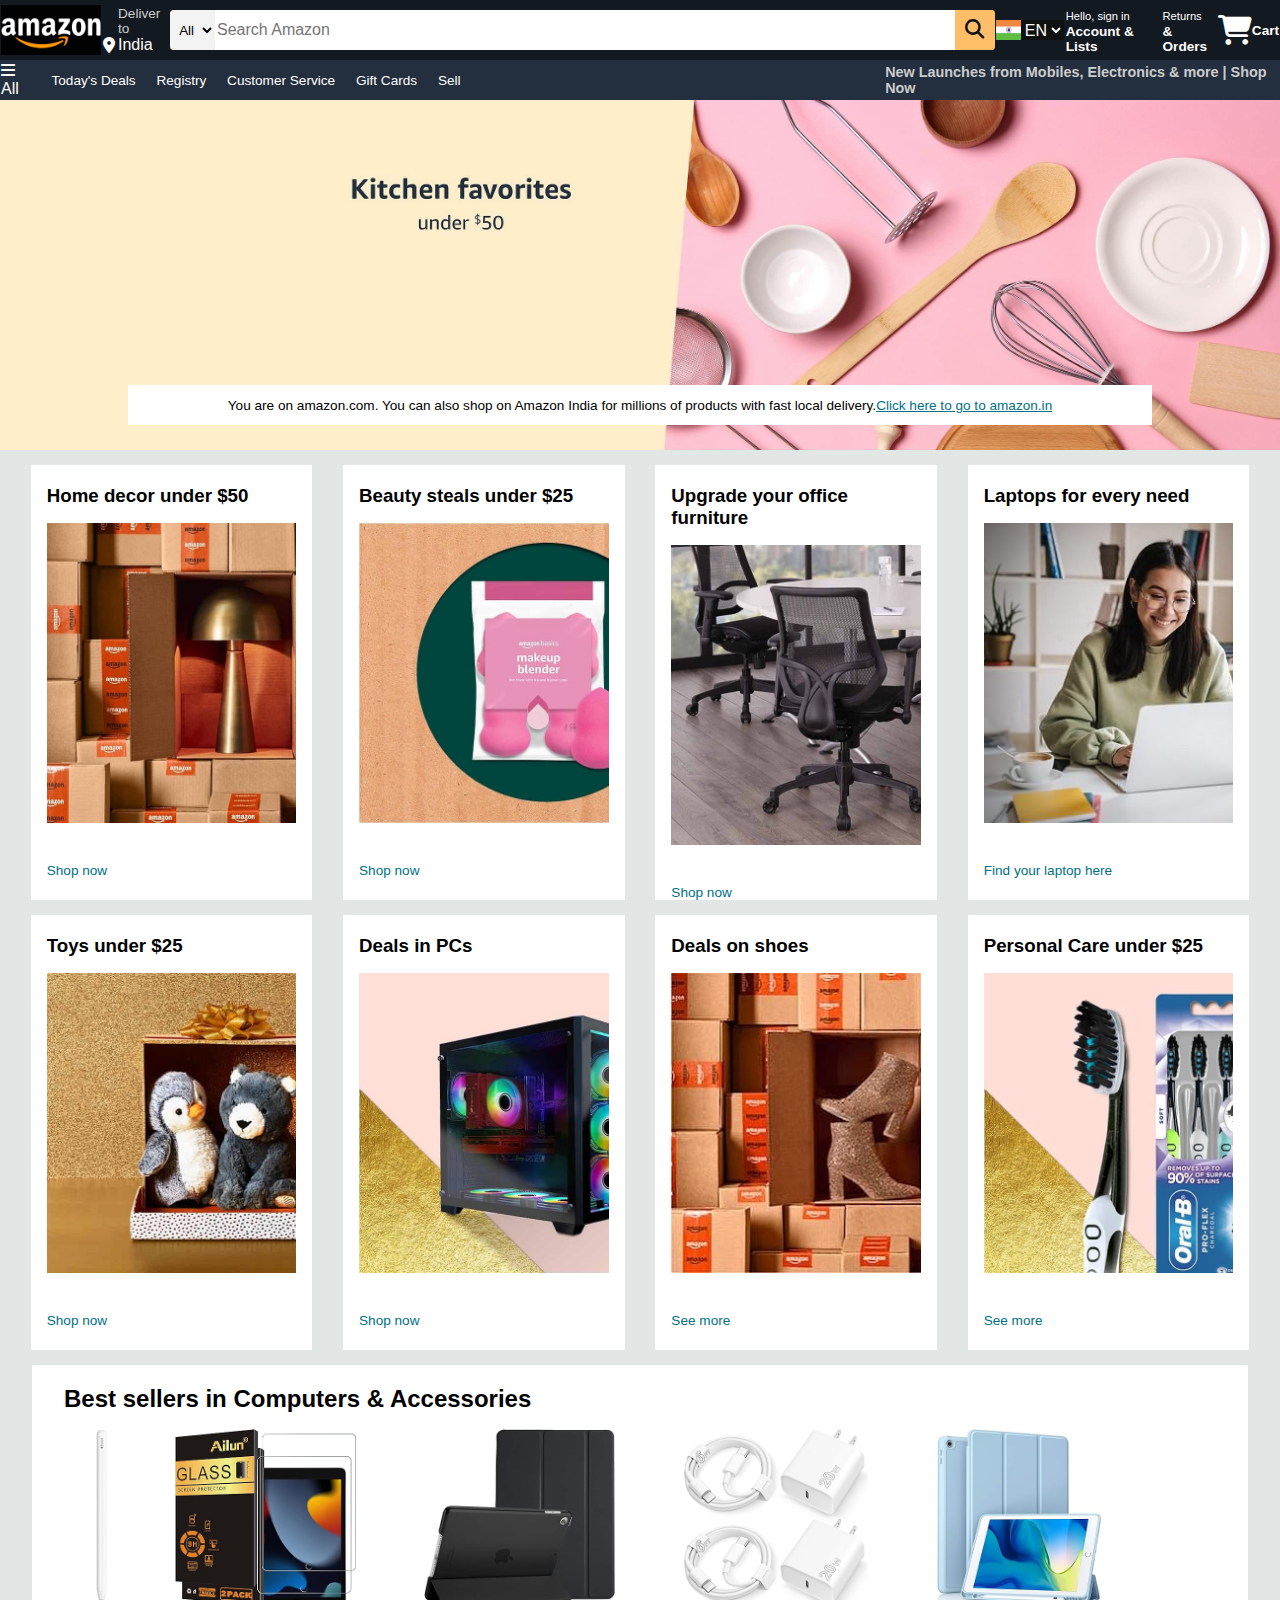
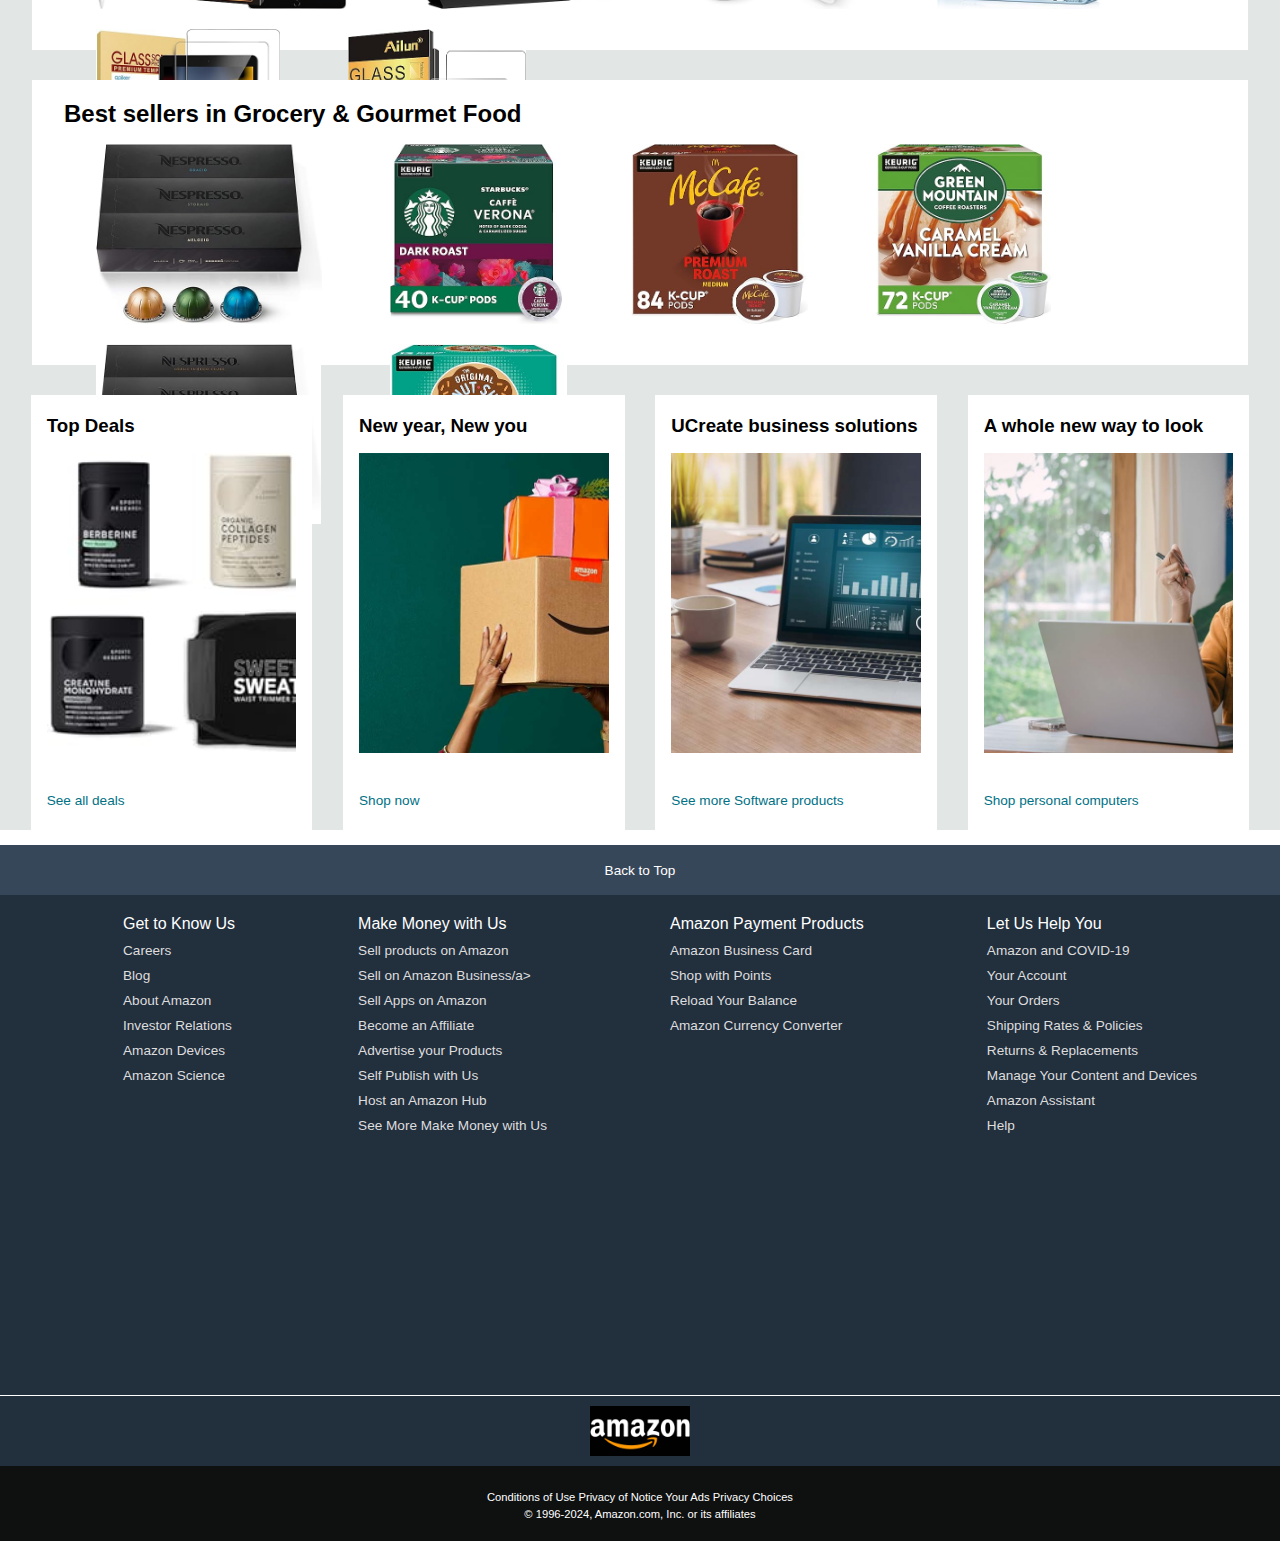
<file: index.html>
<!DOCTYPE html>
<html lang="en">
<head>
    <meta charset="UTF-8">
    <meta name="viewport" content="width=device-width, initial-scale=1.0">
    <title>Amazon</title>
    <link rel="stylesheet" href="https://cdnjs.cloudflare.com/ajax/libs/font-awesome/6.5.1/css/all.min.css">
    <link rel="stylesheet" href="style.css">
</head>
<body>
    <header>
        <div class="navbar">
            <div class="nav-logo border">
                <div class="logo"></div>
            </div>

            <div class="nav-address border">
                <p class="add-first">Deliver to</p>
                <div class="add-icon">
                    <i class="fa-solid fa-location-dot"></i>
                    <p class="add-second">India</p>
                </div>
            </div>

            <div class="nav-search">
                <select class="search-select">
                    <option>All</option>
                </select>
                <input class="search-input" placeholder="Search Amazon">
                <div class="search-icon">
                    <i class="fa-solid fa-magnifying-glass"></i>
                </div>
            </div>

            <div class="country border">
                <img class="flag" src="indiaFlag.jpeg">
                <select class="lang-select">
                    <option>EN</option>
                </select>
            </div>

            <div class="nav-signin border">
               <p><span>Hello, sign in</span></p> 
               <p class="nav-second">Account & Lists</p>
            </div>

            <div class="nav-return border">
                <p><span>Returns</span></p> 
                <p class="nav-second">& Orders</p>
             </div>

             <div class="nav-cart border">
                <i class="fa-solid fa-cart-shopping"></i>
                Cart
             </div>
        </div>

        <div class="pannel">
            <div class="pannel-all border">
                <i class="fa-solid fa-bars"></i>
                All
            </div>
            <div class="pannel-ops">
                <p class="border">Today's Deals</p>
                <p class="border">Registry</p>
                <p class="border">Customer Service</p>
                <p class="border">Gift Cards</p>
                <p class="border">Sell</p>
            </div>

            <div class="pannel-new border">
                <p>New Launches from Mobiles, Electronics & more | Shop Now</p>
            </div>
        </div>
    </header>

    <div class="hero-section">
       <div class="hero-statement">
        <p>You are on amazon.com. You can also shop on Amazon India for millions of 
            products with fast local delivery.
        </p>
        <a href="https://www.amazon.in/ref=nav_logo">Click here to go to amazon.in</a>
       </div> 
    </div>

    <div class="shop-section">
        <div class="box1 box">
            <div class="box-content">
                <h3>Home decor under $50</h3>
                <div class="box-img" style="background-image: url('box1_image.jpg');"></div>
                <p>Shop now</p>
            </div>
        </div>
        <div class="box2 box">
            <div class="box-content">
                <h3>Beauty steals under $25</h3>
                <div class="box-img" style="background-image: url('box2-image.jpg');"></div>
                <p>Shop now</p>
            </div>
        </div>
        <div class="box3 box">
            <div class="box-content">
                <h3>Upgrade your office furniture</h3>
                <div class="box-img" style="background-image: url('box3-image.jpg');"></div>
                <p>Shop now</p>
            </div>
        </div>
        <div class="box4 box">
            <div class="box-content">
                <h3>Laptops for every need</h3>
                <div class="box-img" style="background-image: url('box4-image.jpg');"></div>
                <p>Find your laptop here</p>
            </div>
        </div>
        <div class="box1 box">
            <div class="box-content">
                <h3>Toys under $25</h3>
                <div class="box-img" style="background-image: url('box5-image.jpg');"></div>
                <p>Shop now</p>
            </div>
        </div>
        <div class="box2 box">
            <div class="box-content">
                <h3>Deals in PCs</h3>
                <div class="box-img" style="background-image: url('box6-image.jpg');"></div>
                <p>Shop now</p>
            </div>
        </div>
        <div class="box3 box">
            <div class="box-content">
                <h3>Deals on shoes</h3>
                <div class="box-img" style="background-image: url('box7-image.jpg');"></div>
                <p>See more</p>
            </div>
        </div>
        <div class="box4 box">
            <div class="box-content">
                <h3>Personal Care under $25</h3>
                <div class="box-img" style="background-image: url('box8-image.jpg');"></div>
                <p>See more</p>
            </div>
        </div>
        <div class="wb1 wide-box">
            <h2 style="margin-left: 2rem;">Best sellers in Computers & Accessories</h2>
            <img src="wb1-img1.jpg">
            <img src="wb1-img2.jpg">
            <img src="wb1-img3.jpg">
            <img src="wb1-img4.jpg">
            <img src="wb1-img5.jpg">
            <img src="wb1-img6.jpg">
            <img src="wb1-img7.jpg">
        </div>
        <div class="wb2 wide-box">
            <h2 style="margin-left: 2rem;">Best sellers in Grocery & Gourmet Food</h2>
            <img src="wb2-img1.jpg">
            <img src="wb2-img2.jpg">
            <img src="wb2-img3.jpg">
            <img src="wb2-img4.jpg">
            <img src="wb2-img5.jpg">
            <img src="wb2-img6.jpg">
        </div>

        <div class="box9 box">
            <div class="box-content">
                <h3>Top Deals</h3>
                <div class="box-img" style="background-image: url('box9-image.jpg');"></div>
                <p>See all deals</p>
            </div>
        </div>
        <div class="box10 box">
            <div class="box-content">
                <h3>New year, New you</h3>
                <div class="box-img" style="background-image: url('box10-image.jpg');"></div>
                <p>Shop now</p>
            </div>
        </div>
        <div class="box11 box">
            <div class="box-content">
                <h3>UCreate business solutions</h3>
                <div class="box-img" style="background-image: url('box11-image.jpg');"></div>
                <p>See more Software products</p>
            </div>
        </div>
        <div class="box12 box">
            <div class="box-content">
                <h3>A whole new way to look</h3>
                <div class="box-img" style="background-image: url('box12-image.jpg');"></div>
                <p>Shop personal computers</p>
            </div>
        </div>
    </div>

    <footer>
        <div class="foot-panel1">
            Back to Top
        </div>

        <div class="foot-panel2">
            <ul>
                <p>Get to Know Us</p>
                <a>Careers</a>
                <a>Blog</a>
                <a>About Amazon</a>
                <a>Investor Relations</a>
                <a>Amazon Devices</a>
                <a>Amazon Science</a>
            </ul>
            <ul>
                <p>Make Money with Us</p>
                <a>Sell products on Amazon</a>
                <a>Sell on Amazon Business/a>
                <a>Sell Apps on Amazon</a>
                <a>Become an Affiliate</a>
                <a>Advertise your Products</a>
                <a>Self Publish with Us</a>
                <a>Host an Amazon Hub</a>
                <a>See More Make Money with Us</a>
            </ul>
            <ul>
                <p>Amazon Payment Products</p>
                <a>Amazon Business Card</a>
                <a>Shop with Points</a>
                <a>Reload Your Balance</a>
                <a>Amazon Currency Converter</a>
            </ul>
            <ul>
                <p>Let Us Help You</p>
                <a>Amazon and COVID-19</a>
                <a>Your Account</a>
                <a>Your Orders</a>
                <a>Shipping Rates & Policies</a>
                <a>Returns & Replacements</a>
                <a>Manage Your Content and Devices</a>
                <a>Amazon Assistant</a>
                <a>Help</a>
            </ul>
        </div>
        <div class="foot-panel3">
            <div class="logo"></div>
        </div>
        <div class="foot-panel4">
            <div class="pages">
                <a>Conditions of Use</a>
                <a>Privacy of Notice</a>
                <a>Your Ads Privacy Choices</a>
            </div>
            <div class="copyright">
                © 1996-2024, Amazon.com, Inc. or its affiliates
            </div>
        </div>
    </footer>
</body>
</html>
</file>
<file: style.css>
*{
    margin: 0;
    font-family: Arial;
    border: border-box;
}
.navbar{
    height: 60px;
    background-color: #131921;
    color: #fff;
    display: flex;
    justify-content: space-evenly;
    align-items: center;
}
.nav-logo{
    height: 50px;
    width: 100px;
}
.logo{
    background-image: url("amazonLogo.jpeg");
    background-size: cover;
    height: 50px;
    width: 100px;
}
.border{
    border: 1px solid transparent;
}
.border:hover{
    border: 1px solid white;
}

/* Box 2 */

.add-first{
    color: #cccccc;
    font-size: 0.85rem;
    margin-left: 15px;
}
.add-second{
    font-size: 1rem;
    margin-left: 3px;
}
.add-icon{
    display: flex;
    align-items: center;
}

/* Box 3 */

.nav-search{
    display: flex;
    justify-content: space-evenly;
    background-color: rgb(210, 157, 58);
    width: 900px;
    height: 40px;
    border-radius: 4px;
}
.search-select{
    background-color: #f3f3f3;
    width: 50px;
    text-align: center;
    border-top-left-radius: 4px;
    border-bottom-left-radius: 4px;
    border: none;
}
.search-input{
    width: 100%;
    font-size: 1rem;
    border: none;
}
.search-icon{
    width: 45px;
    display: flex;
    justify-content: center;
    align-items: center;
    font-size: 1.2rem;
    background-color: #febd68;
    border-top-right-radius: 4px;
    border-bottom-right-radius: 4px;
    color: #0f1111;
}
.nav-search:hover{
    border: 2px solid orange;
}

/* Box 4 */

.country{
    display: flex;
    justify-content: space-evenly;
    height: 50px;
    align-items: center;
}
.flag{
    height: 20px;
    width: 25px;
    align-items: center;
}
.lang-select{
    height: 20px;
    align-items: center;
    background-color: #0f1111;
    color: white;
    border: none;
    font-size: 1rem;
}

/* Box 5 */

span{
    font-size: 0.7rem;
}
.nav-second{
    font-size: 0.85rem;
    font-weight: 700;
}

/* Box 6 */
.nav-cart i{
    font-size: 30px;
}
.nav-cart{
    font-size: 0.85rem;
    font-weight: 700;
    display: flex;
    align-items: center;
}

/* Pannel */

.pannel{
    display: flex;
    justify-content: space-evenly;
    align-items: center;
    background-color: #232f3e;
    color: white;
    height: 40px;
}
.pannel-ops p{
    display: inline; 
    margin-left: 15px;
}
.pannel-ops{
    width: 70%;
    font-size: 0.85rem;
}
.pannel-new{
    font-size: 0.9rem;
    color: #cccccc;
    font-weight: 700;
}
/* Hero Section */

.hero-section{
    background-image: url(heroImage.jpg);
    background-size: cover;
    height: 350px;
    display: flex;
    justify-content: center;
    align-items: flex-end;
}
.hero-statement{
    background-color: white;
    color: black;
    height: 40px;
    display: flex;
    justify-content: center;
    align-items: center;
    font-size: 0.85rem; 
    width: 80%;
    margin-bottom: 25px;
}
.hero-section a{
    color: #007185;
}

/* Shop section */

.shop-section{
    display: flex;
    flex-wrap: wrap;
    justify-content: space-evenly;
    background-color: #e2e7e6;
}
.box{
    height: 400px;
    /* border: 1px solid black; */
    width: 22%;
    background-color: white;
    padding: 20px 0px 15px;
    margin-top: 15px;
}
.box-img{
    height: 300px;
    margin-top: 1rem;
    margin-bottom: 2.5rem;
    background-size: cover;
}
.box-content{
    margin-left: 1rem;
    margin-right: 1rem;
}
.box-content p{
    color: #007185;
    font-size: 0.85rem;
}
.wide-box{
    height: 250px;
    /* border: 1px solid black; */
    width: 95%;
    background-color: white;
    padding: 20px 0px 15px;
    margin-top: 15px;
    margin-bottom: 15px;
}
.wide-box img{
    height: 180px;
    margin-left: 4rem;
    margin-top: 1rem;
}

/* Footer */

footer{
    margin-top: 15px;
}
.foot-panel1{
    background-color: #37475a;
    color: white;
    height: 50px;
    display: flex;
    justify-content: center;
    align-items: center;
    font-size: 0.85rem;
}
.foot-panel2{
    background-color: #222f3d;
    color: white;
    height: 500px;
    display: flex;
    justify-content: space-evenly;
}
ul{
    margin-top: 20px;
}
ul a{
    display: block;
    font-size: 0.85rem;
    margin-top: 10px;
    color: #dddddd;
}
.foot-panel3{
    background-color: #222f3d;
    color: white;
    border-top: 0.3px solid white;
    height: 70px;
    display: flex;
    justify-content: center;
    align-items: center;
}
.logo{
    background-image: url("amazonLogo.jpeg");
    background-size: cover;
    height: 50px;
    width: 100px;
}
.foot-panel4{
    background-color: #0f1111;
    color: white;
    height: 75px;
    font-size: 0.7rem;
    text-align: center;
}
.pages{
    padding-top: 25px;
}
.copyright{
    padding-top: 5px;
}
</file>
